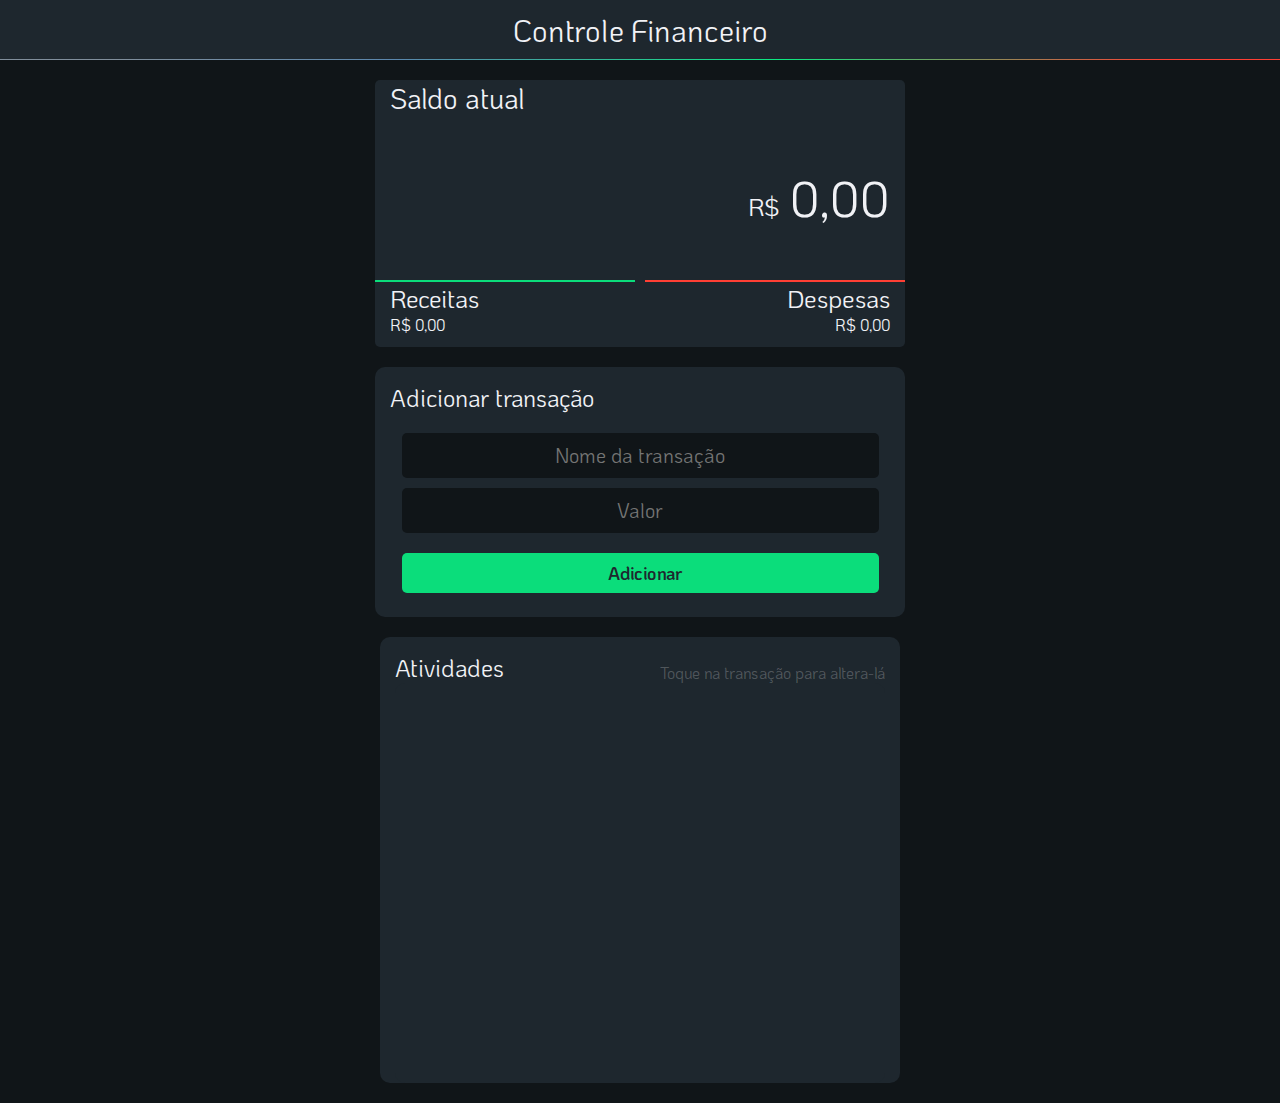
<file: index.html>
<!DOCTYPE html>
<html lang="pt-br">

<head>
  <meta charset="UTF-8">
  <meta http-equiv="X-UA-Compatible" content="IE=edge">
  <meta name="viewport" content="width=device-width, initial-scale=1.0">
  <title>Controle Financeiro</title>

  <!-- 'KoHo', sans-serif; 'Kanit', sans-serif;'Kodchasan', sans-serif; -->
  <link rel="preconnect" href="https://fonts.gstatic.com">
  <link href="https://fonts.googleapis.com/css2?family=Kanit:wght@200;400&family=KoHo:ital,wght@0,200;0,300;0,400;0,500;0,700;1,200;1,300;1,400;1,500;1,600;1,700&family=Kodchasan:ital,wght@0,200;0,300;0,400;0,500;0,600;0,700;1,200;1,300;1,400;1,500;1,600;1,700&display=swap"rel="stylesheet">

  <!-- Font Awesome -->
  <link rel="stylesheet" href="https://cdnjs.cloudflare.com/ajax/libs/font-awesome/5.15.3/css/all.min.css" integrity="sha512-iBBXm8fW90+nuLcSKlbmrPcLa0OT92xO1BIsZ+ywDWZCvqsWgccV3gFoRBv0z+8dLJgyAHIhR35VZc2oM/gI1w==" crossorigin="anonymous" referrerpolicy="no-referrer" />


  <link rel="stylesheet" href="style.css">

</head>

<body>

  <header>
    <!-- <i class="fas fa-arrow-left"></i> -->
    <p>Controle Financeiro</p>

    <div class="barra-gradiente"></div>
  </header>

  <div class="alerta" data-visivel="false">

    <div class="icone-alerta">
      <i class="fas fa-exclamation"></i>
    </div>
    <div class="mensagem-alerta">
      <p data-alerta></p>
    </div>

  </div>
  

  <main>

    <section class="display-balanco">
      <div class="balanco">

        <h2>Saldo atual</h2>

        <h1 id="balance" class="balance"><span>R$</span> 0.00</h1>
      </div>
      <div class="container-lucro-despesa">
        <div class="plus">
          <h4>Receitas</h4>
          <p id="money-plus" class="money plus">+ R$0.00</p>
        </div>

        <div class="minus">
          <h4>Despesas</h4>
          <p id="money-minus" class="money minus">- R$0.00</p>
        </div>

      </div>
    </section>

    <section class="display-transacao">

      <div class="form-transacao">
        <h2>Adicionar transação</h2>
        <div class="conteudo-form">

          <form action="" id="form">
            <div class="form-control">
              <input class="input nome" type="text" id="text" placeholder="Nome da transação" autocomplete="off">
            </div>

            <div class="form-control">
                <input class="input valor" type="text" id="amount" placeholder="Valor" autocomplete="off">
            </div>

            <div class="form-control">
              <button class="btn"><i class="fas fa-plus"></i>Adicionar</button>
            </div>
          </form>

        </div>
      </div>

    </section>

    <section class="display-atividades">

      <div>
        <h2>Atividades</h2>
        <p class="ajuda" data-btn-apagar="inativo">Toque na transação para altera-lá</p>

        <div class="conteudo-atividades">

          <ul id="transactions" class="transactions">

          </ul>

        </div>

      </div>


    </section>

  </main>


</body>
  <script src="main.js"></script>

</html>
</file>
<file: style.css>
/* CONFIGURAÇÃO GERAL */
*{margin: 0;padding: 0; box-sizing: border-box;}
:root{
    --cor1: #101518;
    --cor2: #d2dae2;
    --cor3: #808e9b;
    --conteudo:#1e272e;
    --letras: #f1f2f6;
    --vermelho: #ff3f34;
    --verde:#0bdd7b;
    --verde-hover: #07b664;

    /* --font1:'Roboto', sans-serif; */
    --font1:'KoHo', sans-serif;
    --font2:'Kanit', sans-serif;;
    --font3:'Kodchasan', sans-serif;;

    /* Testes */
    --bd: 1px solid white;
    --bb: 1px solid black;

    /* Margin padrão */
    --margin-desktop: 0 50px 0 50px;
    --margin-mobile: 0 10px 0 10px;

}

/* SCROOL BAR */
::-webkit-scrollbar-track {
    background-color:var(--cor1);
}
::-webkit-scrollbar {
    width: 6px;
}
::-webkit-scrollbar-thumb {
    background: var(--cor3);
}

/* BODY */
body{
    background-color: var(--cor1);
    font-family: var(--font1);
    overflow-x: hidden;
    /* display: grid;
    grid-template-columns: 100%; */
    display: flex;
    flex-direction: column;
    align-items: center;
}
/* HEADER */
header{
    height: 60px;
    background-color: var(--conteudo);
    display: flex;
    justify-content: center;
    position: relative;
    width: 100%;
}
header p{
    /* border: var(--bd); */
    color: var(--letras);
    font-size: 30px;
    text-align: center;
    display: flex;
    align-items: center;
}
/* Barra gradiente */
.barra-gradiente{
    position: absolute;
    bottom: 0;
    width: 100%;
    height: 1px;
    background: linear-gradient(90deg, #808e9b 9%, #5a87ae 31%, #0be881 61%, #ff3f34 91%);
    display: grid;
    place-items: center;
}

/* ALERT */
.alerta{
    position: fixed;
    top: -500px;
    width: 70%; height: 40px;
    background-color: var(--cor3);
    display: flex;
    justify-content: space-between;
    gap: 10px;
    transition: .3s ease;
    border-radius: 5px;
    overflow: hidden;
}
@media (min-width:550px){
    .alerta{
        width: 400px;
    }
}
.alerta[data-visivel="false"]{
    transform: translateY(0px);
}
.alerta[data-visivel="true"]{
    transform: translateY(520px);
    color: white;
}
.icone-alerta{
    /* border: var(--bd); */
    flex-grow: 4;
    display: flex;
    justify-content: center;
    align-items: center;
    background-color: var(--vermelho);
}
.icone-alerta i{
    color: var(--letras);
    font-size: 25px;
    
}
.mensagem-alerta{
    /* border: var(--bd); */
    flex-grow: 10;
    display: flex;
    justify-content: flex;
    align-items: center;
    color: var(--letras);
}

/* MAIN */
main{
    margin: 20px 0 0 0;
    width: 550px;
}
@media (max-width:600px){
    main{width: 100%;}
}
section{margin-bottom: 20px;}

/* DISPLAY SALDO */
.display-balanco{
    /* border: var(--bd); */
    display: grid;
    grid-template-rows: 3fr 1fr;
    background-color: var(--conteudo);
    margin: var(--margin-mobile);
    border-radius: 5px;
    margin-bottom: 20px;
}
.balanco{
    width: 100%;
    height: 200px;
    display: grid;
    grid-template-columns: 100%;
    grid-template-rows: 30% 40%;
    gap: 10px;
    /* border: var(--bd); */
}
.balanco h2{
    /* border: var(--bd); */
    color: var(--letras);
    font-size: 28px;
    padding: 0 0 0 15px;
    font-weight: 400;
}
.balanco h1{
    /* border: var(--bd); */
    color: var(--letras);
    font-size: 50px;
    display: flex;
    justify-content: flex-end;
    align-items:flex-end;
    padding: 0 15px 0 0;
    font-weight: 400;
}
.balanco h1 span{
    font-size: 25px;
    padding-right: 10px;
    margin-bottom: 8px;
}
.container-lucro-despesa{
    /* border: var(--bd); */
    display: grid;
    grid-template-columns: 1fr 1fr;
    gap: 10px;
}
.container-lucro-despesa div{
    color: var(--letras);
}
.container-lucro-despesa div.plus{
    border-top: 2px var(--verde) solid;
}
.container-lucro-despesa div.minus{
    border-top: 2px var(--vermelho) solid;
}
.container-lucro-despesa div h4{
    font-weight: 400;
    font-size: 25px;
}
.container-lucro-despesa .minus h4,
.container-lucro-despesa .minus p{
    text-align: right;
    padding-right: 15px;
}
.container-lucro-despesa .plus h4,
.container-lucro-despesa div p{
    padding-left: 15px;
}

 /* DISPLAY FORM */
.display-transacao{
    height: 250px;
    width: 100%;
}

.form-transacao{
    /* border: var(--bd); */
    border-radius: 10px;
    height: 100%;
    background-color: var(--conteudo);
    margin: var(--margin-mobile)
}
.form-transacao h2{
    color: var(--letras);
    padding: 15px 0 0 15px;
    font-weight: 400;
}
.conteudo-form{
    width: 100%;
    padding-top: 10px;
}
.form-control{
    display: flex;
    justify-content: center;
}
input{
    height: 45px;
    width: 90%;
    margin-top: 10px;
    font-size: 20px;
    border-radius: 5px;
    background-color: var(--cor1);
    color: white;
    text-align: center;
    font-family: var(--font1);
    font-weight: 400;

}
textarea, input, select {
    box-shadow: 0 0 0 0;
    border: 0 none;
    outline: 0;
} 

textarea:focus, input:focus, select:focus {
    box-shadow: 0 0 0 0;
    border: 0 none;
    outline: 0;
} 
input[type=number]::-webkit-inner-spin-button { 
    -webkit-appearance: none;
    
}
input[type=number] { 
   -moz-appearance: textfield;
   appearance: textfield;

}
.btn{
    margin-top: 20px;
    height: 40px;
    background-color: var(--verde);
    border: var(--verde);
    width: 90%;
    border-radius: 5px;
    font-size: 18px;
    color: var(--conteudo);
    font-family: var(--font1);
    font-weight: 600;
    cursor: pointer;
}
.btn i{
    padding-right: 10px;
}

/* ATIVIDADES */
.display-atividades{
    width: 100%;
}
.display-atividades h2{
    color: var(--letras);
    padding: 15px 0 0 15px;
    font-weight: 400;
}
.display-atividades div{
    background-color: var(--conteudo);
    min-height: 400px;
    margin:0 15px;
    border-radius: 10px;
    position: relative;
}
.display-atividades div .ajuda{
    position: absolute;
    top: 25px; right: 15px;
    color: rgba(255, 255, 255, 0.233);
    user-select: none;
}
.conteudo-atividades{
    padding: 15px 0 15px 0;
}
.conteudo-atividades ul{
    display: grid;
    grid-template-columns: 100%;
    gap: 10px;
    list-style-type: none;
}
.conteudo-atividades ul li{
    background-color: var(--cor1);
    height: 50px;
    color: var(--letras);
    display: flex;
    align-items: center;
    justify-content: space-evenly;
    border-radius: 5px;
    user-select: none;
}
.conteudo-atividades ul li button{
    border: none;
    flex-grow: 0.1;
    margin: 0 10px 0 10px;
    background-color: transparent;
}
.conteudo-atividades ul li button svg{
    fill: white;
}
.conteudo-atividades ul li span{
    /* border: var(--bd); */
    flex-grow: 1;
    text-align: end;
}
.conteudo-atividades ul li p{
    /* border: var(--bd); */
    flex-grow: 4;
}
li.plus{
    border-left: var(--verde) 3px solid;
}
li.minus{
    border-left: var(--vermelho) 3px solid;

}
li p{
    padding-left: 10px;
}
li span{
    padding-right: 10px;
}
[data-btn-visibilidade="false"]{
    display: none;
}
[data-btn-visibilidade="true"]{display: block;}
</file>
